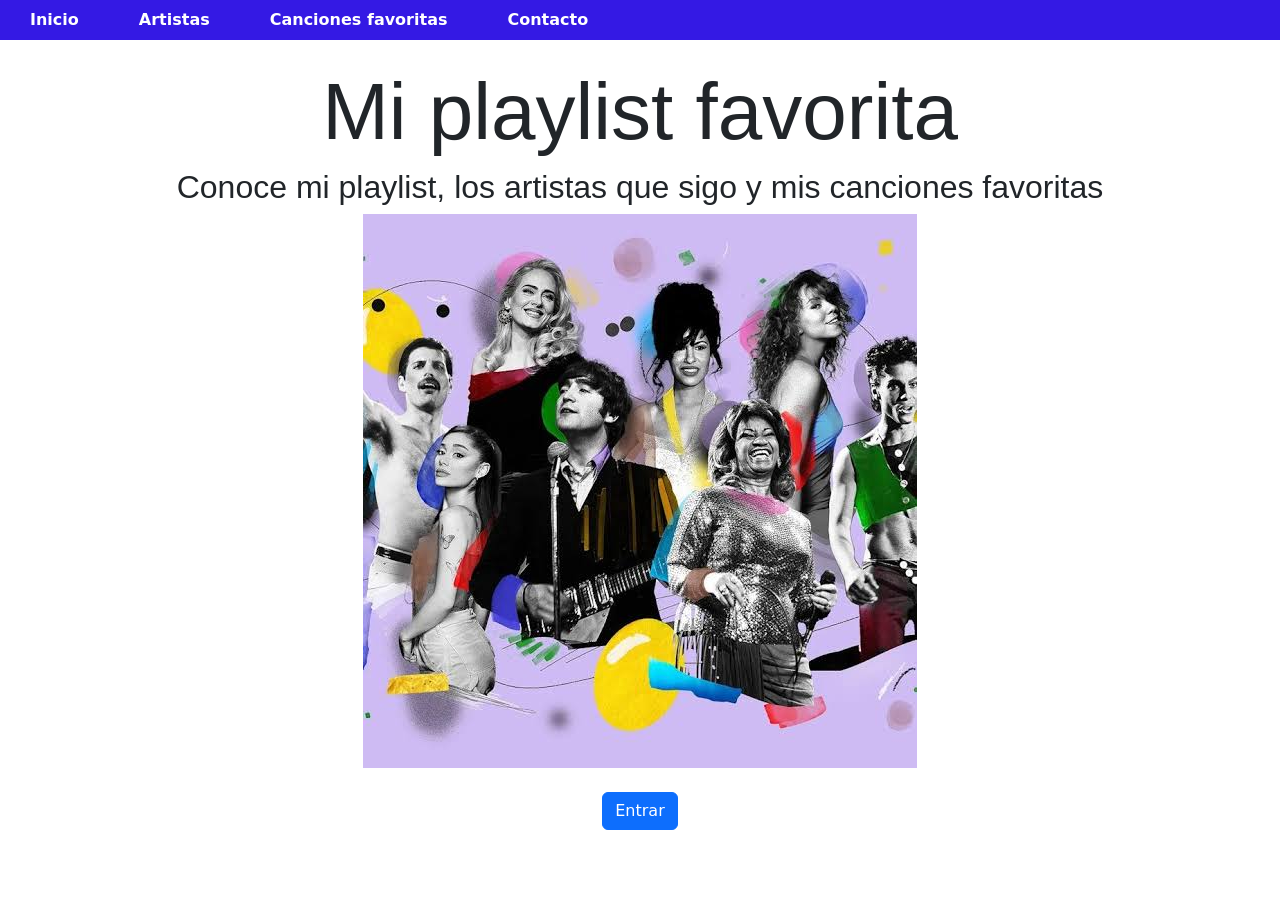
<file: index.html>
<!DOCTYPE html>
<html lang="en">
    <head>
        <meta charset="UTF-8">
        <meta name="viewport" content="width=device-width, initial-scale=1.0">
        <title>Tareas</title>
        <style>
            .navbar {
    background-color: #3419e4; 
    padding: 0.5em 0;
}

.navbar ul {
    list-style: none;
    margin: 0;
    padding: 0;
    display: flex; 
    justify-content: center;
}

.navbar li {
    margin: 0 15px;
}

.navbar a {
    text-decoration: none;
    color: white;
    font-weight: bold;
    padding: 10px 15px;
    transition: background-color 0.3s ease;
    border-radius: 5px;
}


.navbar a:hover {
    background-color: #2153f8; 
    color: #000;
}

    .boton {
  color: white;
  text-decoration: none;
  padding: 15px;
  margin: 5px 10px;
  background-color: #000fb0; 
  border-radius: 5px;
  text-align: center;
  transition: transform 0.3s ease, background-color 0.3s ease;
}


.boton:hover {
  background-color: #2535e4;
  transform: scale(1.1);
}
        </style>
        <center>
        <link rel="stylesheet" href="texto.css">
        <link href="https://cdn.jsdelivr.net/npm/bootstrap@5.3.8/dist/css/bootstrap.min.css" rel="stylesheet" integrity="sha384-sRIl4kxILFvY47J16cr9ZwB07vP4J8+LH7qKQnuqkuIAvNWLzeN8tE5YBujZqJLB" crossorigin="anonymous">



        
        <div class="navbar">
            <ul>
                <li><a href="index.html">Inicio</a></li>
                <li><a href="arti.html">Artistas</a></li>
                <li><a href="canciones.html">Canciones favoritas</a></li>
                <li><a href="contacto.html">Contacto</a></li>

            </ul>
        </div><br>
        </center>
    </head>
    <body>
    <center>
        <h1 class="display-1">Mi playlist favorita</h1>
        <h2>Conoce mi playlist, los artistas que sigo y mis canciones favoritas</h2>
        <picture>

        <img src="cantantes.jpg" class="img-fluid" >
        <br>
        <br>
        <a class="btn btn-primary" href="arti.html" role="button">Entrar</a>
 
<br>
<br>
<br>
<br>

        
        </center>
        <script src="https://cdn.jsdelivr.net/npm/bootstrap@5.3.8/dist/js/bootstrap.bundle.min.js" integrity="sha384-FKyoEForCGlyvwx9Hj09JcYn3nv7wiPVlz7YYwJrWVcXK/BmnVDxM+D2scQbITxI" crossorigin="anonymous"></script>
    </body>
</html>
</file>
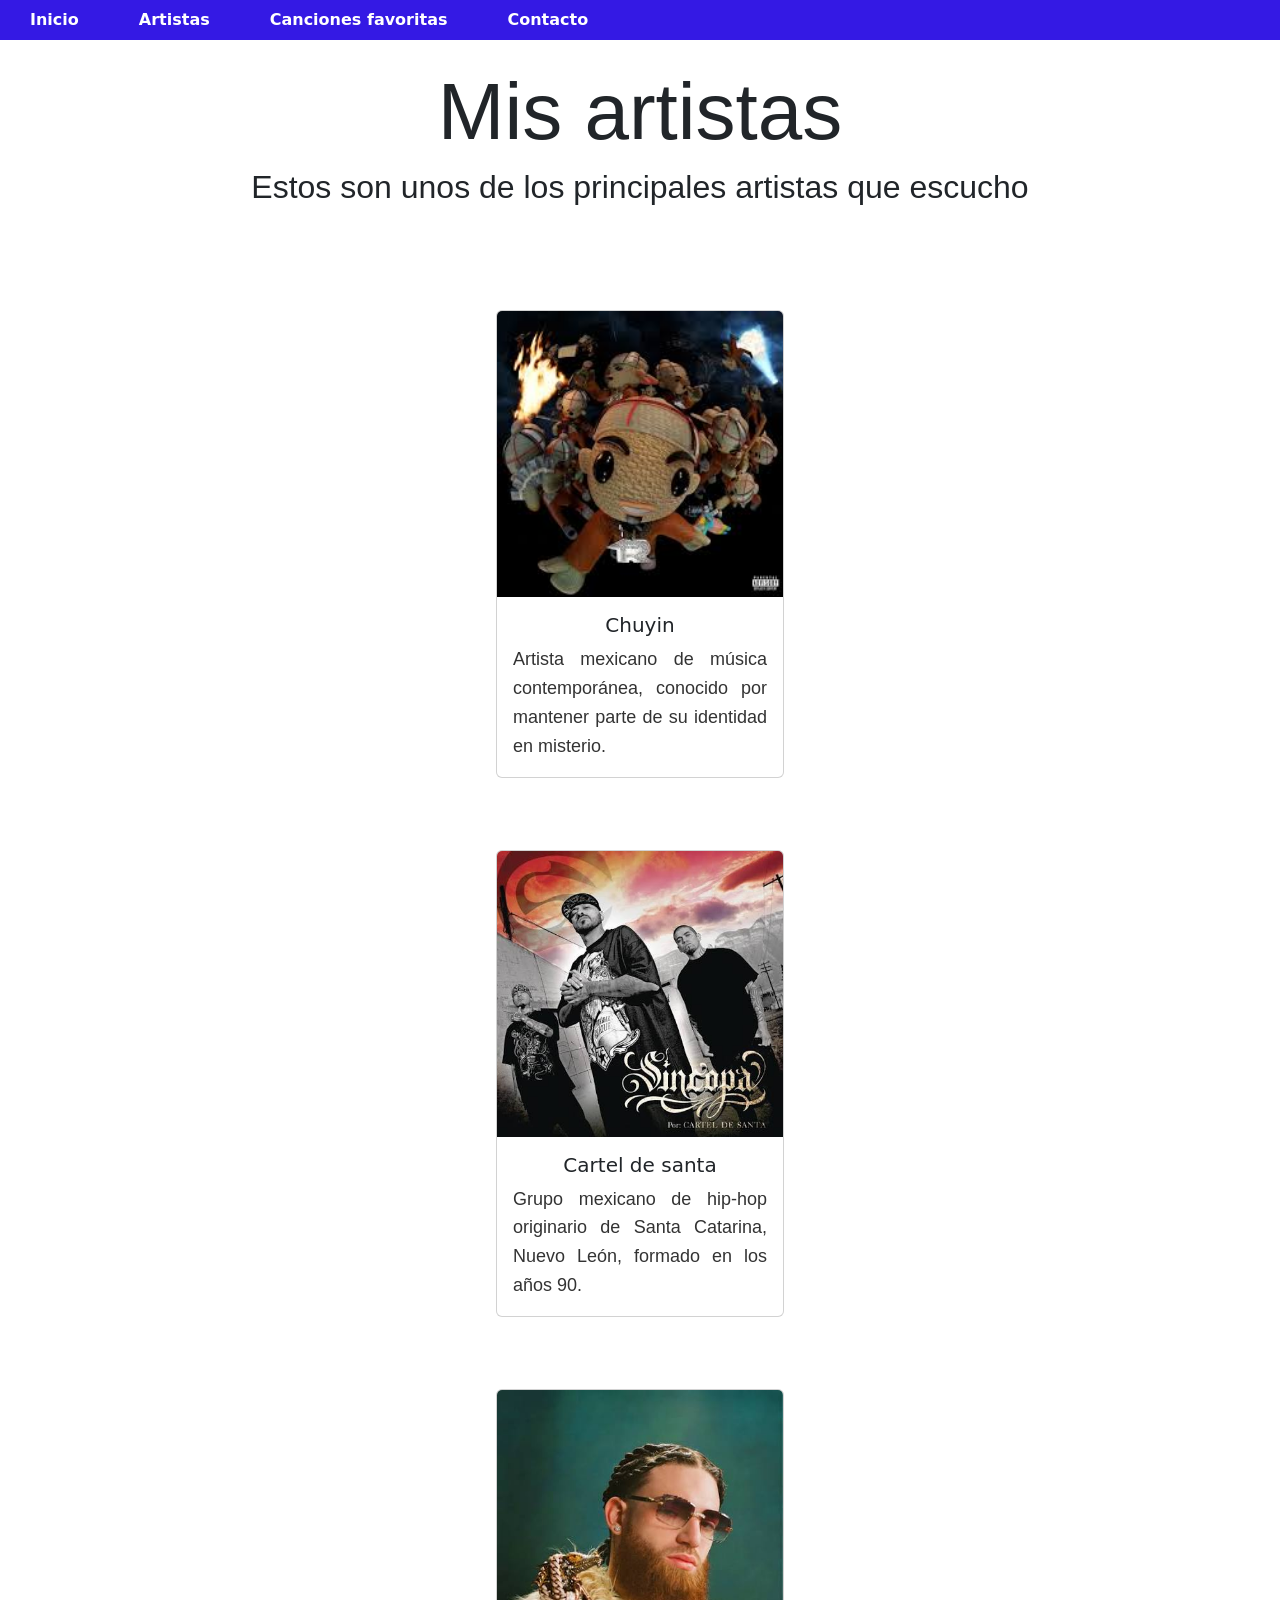
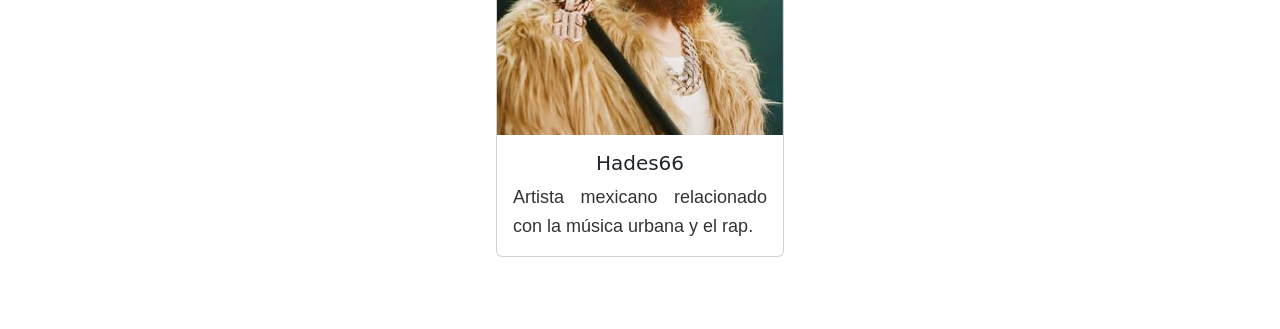
<file: arti.html>
<!DOCTYPE html>
<html lang="en">
    <head>
        <meta charset="UTF-8">
        <meta name="viewport" content="width=device-width, initial-scale=1.0">
        <title>Tareas</title>
        <style>
            .navbar {
    background-color: #3419e4; 
    padding: 0.5em 0;
}

.navbar ul {
    list-style: none;
    margin: 0;
    padding: 0;
    display: flex; 
    justify-content: center;
}

.navbar li {
    margin: 0 15px;
}

.navbar a {
    text-decoration: none;
    color: white;
    font-weight: bold;
    padding: 10px 15px;
    transition: background-color 0.3s ease;
    border-radius: 5px;
}


.navbar a:hover {
    background-color: #2153f8; 
    color: #000;
}

    .boton {
  color: white;
  text-decoration: none;
  padding: 15px;
  margin: 5px 10px;
  background-color: #000fb0; 
  border-radius: 5px;
  text-align: center;
  transition: transform 0.3s ease, background-color 0.3s ease;
}


.boton:hover {
  background-color: #2535e4;
  transform: scale(1.1);
}
        </style>
        <center>
        <link rel="stylesheet" href="texto.css">
        <link href="https://cdn.jsdelivr.net/npm/bootstrap@5.3.8/dist/css/bootstrap.min.css" rel="stylesheet" integrity="sha384-sRIl4kxILFvY47J16cr9ZwB07vP4J8+LH7qKQnuqkuIAvNWLzeN8tE5YBujZqJLB" crossorigin="anonymous">



        
        <div class="navbar">
            <ul>
                <li><a href="index.html">Inicio</a></li>
                <li><a href="arti.html">Artistas</a></li>
                <li><a href="canciones.html">Canciones favoritas</a></li>
                <li><a href="contacto.html">Contacto</a></li>

            </ul>
        </div><br>
        </center>
    </head>
    <body>
    <center>
        <h1 class="display-1">Mis artistas</h1>
        <h2>Estos son unos de los principales artistas que escucho</h2>
        <picture>
 
<br>
<br>
<br>
<br>
<div class="card" style="width: 18rem;">
  <img src="chuyin.jpg" class="card-img-top" alt="...">
  <div class="card-body">
    <h5 class="card-title">Chuyin</h5>
    <p class="card-text">Artista mexicano de música contemporánea, conocido por mantener parte de su identidad en misterio.</p>
  </div>
</div>
<br>
<br>
<br>

<div class="card" style="width: 18rem;">
  <img src="cartel.jpg" class="card-img-top" alt="...">
  <div class="card-body">
    <h5 class="card-title">Cartel de santa</h5>
    <p class="card-text">Grupo mexicano de hip-hop originario de Santa Catarina, Nuevo León, formado en los años 90.</p>
  </div>
</div>
<br>
<br>
<br>

<div class="card" style="width: 18rem;">
  <img src="hades.jpg" class="card-img-top" alt="...">
  <div class="card-body">
    <h5 class="card-title">Hades66</h5>
    <p class="card-text">Artista mexicano relacionado con la música urbana y el rap.</p>
  </div>
</div>
<br>
<br>
<br>
        
        </center>
        <script src="https://cdn.jsdelivr.net/npm/bootstrap@5.3.8/dist/js/bootstrap.bundle.min.js" integrity="sha384-FKyoEForCGlyvwx9Hj09JcYn3nv7wiPVlz7YYwJrWVcXK/BmnVDxM+D2scQbITxI" crossorigin="anonymous"></script>
    </body>
</html>
</file>
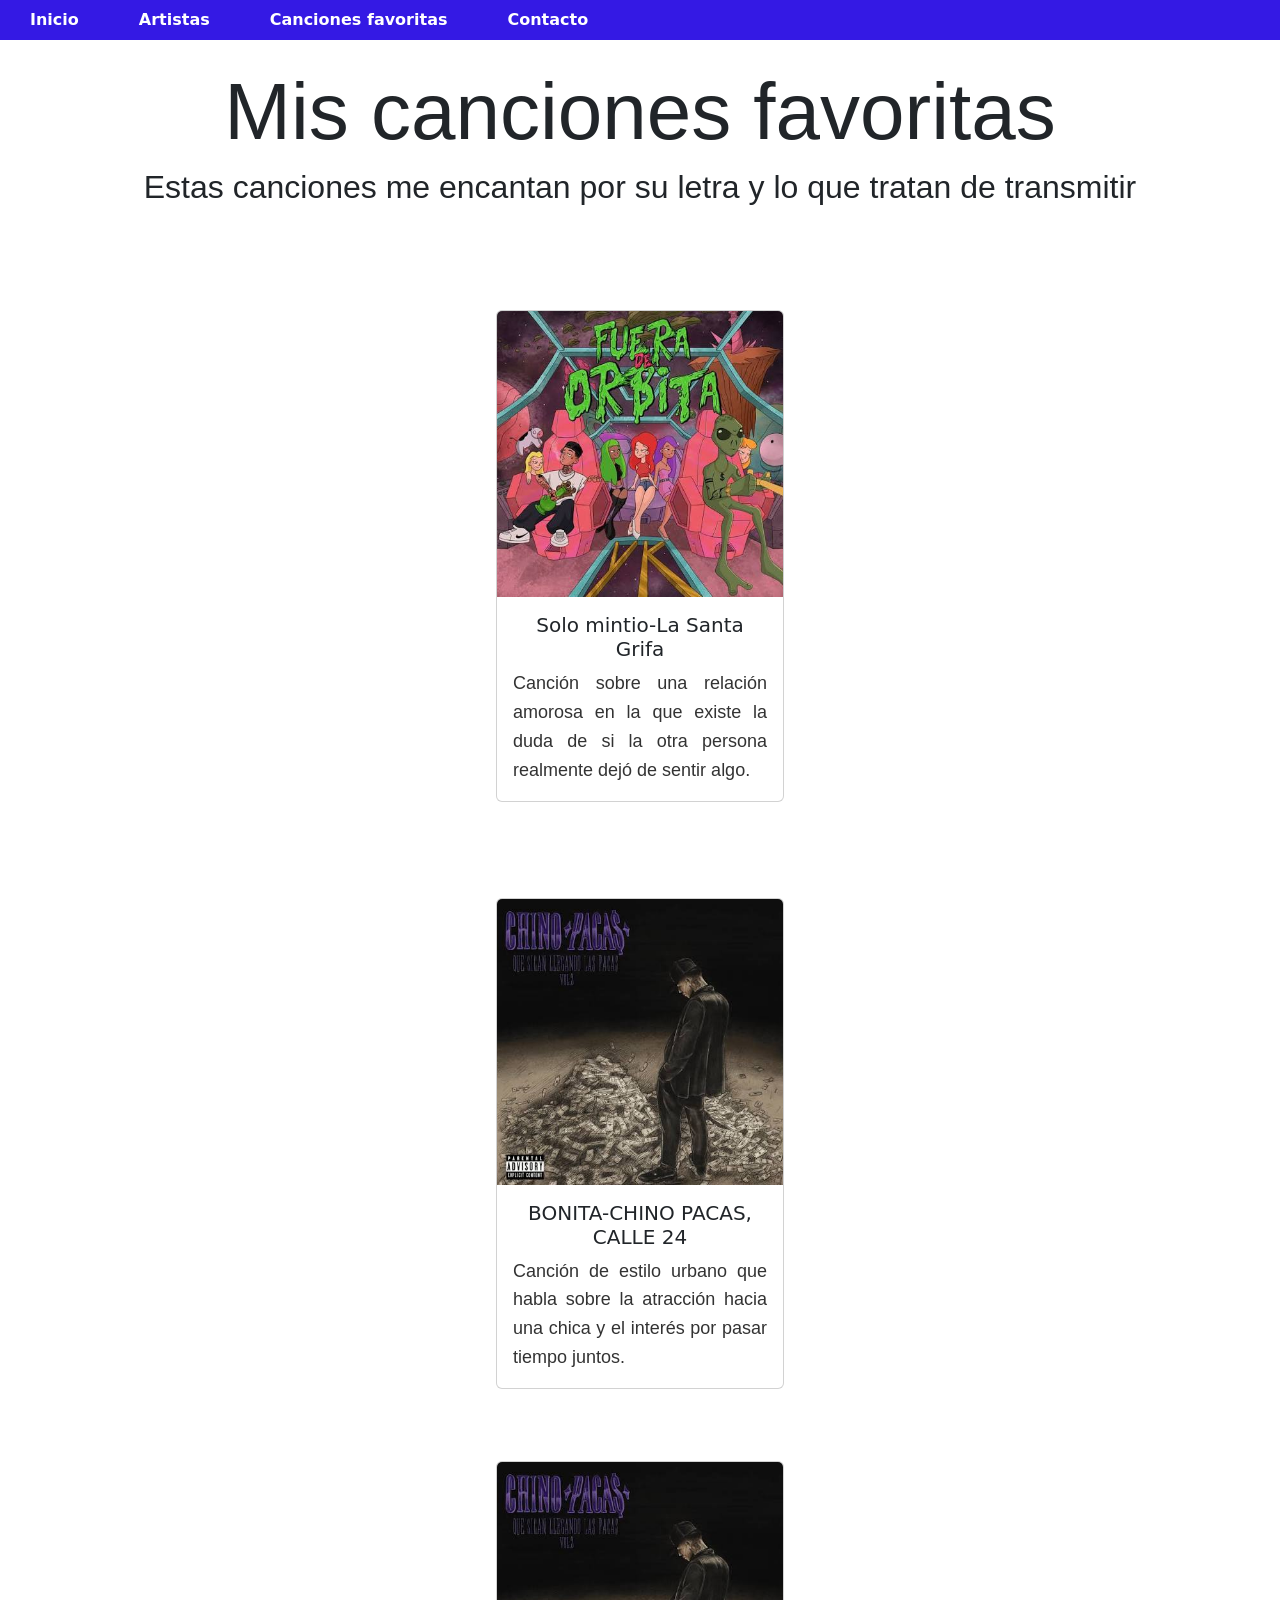
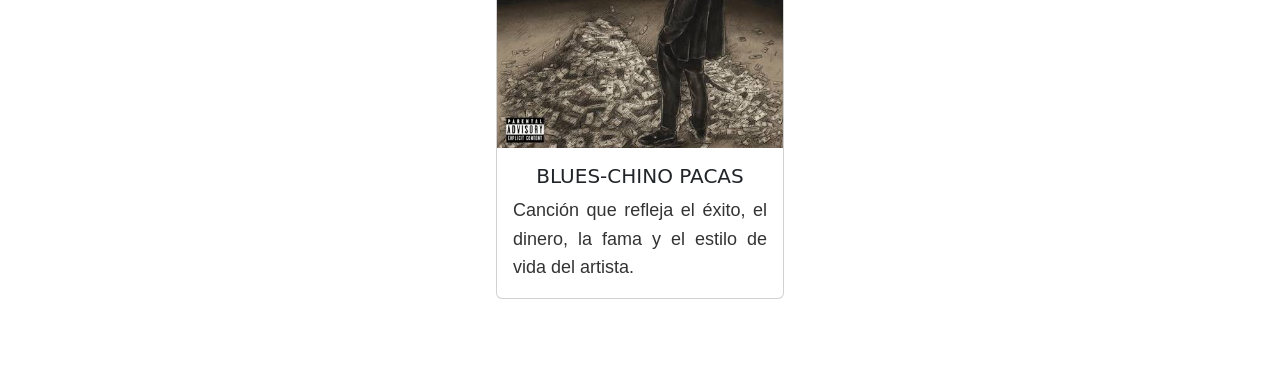
<file: canciones.html>
<!DOCTYPE html>
<html lang="en">
    <head>
        <meta charset="UTF-8">
        <meta name="viewport" content="width=device-width, initial-scale=1.0">
        <title>Tareas</title>
        <style>
            .navbar {
    background-color: #3419e4; 
    padding: 0.5em 0;
}

.navbar ul {
    list-style: none;
    margin: 0;
    padding: 0;
    display: flex; 
    justify-content: center;
}

.navbar li {
    margin: 0 15px;
}

.navbar a {
    text-decoration: none;
    color: white;
    font-weight: bold;
    padding: 10px 15px;
    transition: background-color 0.3s ease;
    border-radius: 5px;
}


.navbar a:hover {
    background-color: #2153f8; 
    color: #000;
}

    .boton {
  color: white;
  text-decoration: none;
  padding: 15px;
  margin: 5px 10px;
  background-color: #000fb0; 
  border-radius: 5px;
  text-align: center;
  transition: transform 0.3s ease, background-color 0.3s ease;
}


.boton:hover {
  background-color: #2535e4;
  transform: scale(1.1);
}
        </style>
        <center>
        <link rel="stylesheet" href="texto.css">
        <link href="https://cdn.jsdelivr.net/npm/bootstrap@5.3.8/dist/css/bootstrap.min.css" rel="stylesheet" integrity="sha384-sRIl4kxILFvY47J16cr9ZwB07vP4J8+LH7qKQnuqkuIAvNWLzeN8tE5YBujZqJLB" crossorigin="anonymous">



        
        <div class="navbar">
            <ul>
                <li><a href="index.html">Inicio</a></li>
                <li><a href="arti.html">Artistas</a></li>
                <li><a href="canciones.html">Canciones favoritas</a></li>
                <li><a href="contacto.html">Contacto</a></li>

            </ul>
        </div><br>
        </center>
    </head>
    <body>
    <center>
        <h1 class="display-1">Mis canciones favoritas</h1>
        <h2>Estas canciones me encantan por su letra y lo que tratan de transmitir</h2>
        <picture>
 
<br>
<br>
<br>
<br>
<div class="card" style="width: 18rem;">
  <img src="solo.jpg" class="card-img-top" alt="...">
  <div class="card-body">
    <h5 class="card-title">Solo mintio-La Santa Grifa</h5>
    <p class="card-text">Canción sobre una relación amorosa en la que existe la duda de si la otra persona realmente dejó de sentir algo.</p>
  </div>
</div>
<br>
<br>
<br>
<br>

<div class="card" style="width: 18rem;">
  <img src="blues.jpg" class="card-img-top" alt="...">
  <div class="card-body">
    <h5 class="card-title">BONITA-CHINO PACAS, CALLE 24</h5>
    <p class="card-text">Canción de estilo urbano que habla sobre la atracción hacia una chica y el interés por pasar tiempo juntos.</p>
  </div>
</div>
<br>
<br>
<br>


<div class="card" style="width: 18rem;">
  <img src="blues.jpg" class="card-img-top" alt="...">
  <div class="card-body">
    <h5 class="card-title">BLUES-CHINO PACAS</h5>
    <p class="card-text">Canción que refleja el éxito, el dinero, la fama y el estilo de vida del artista.</p>
  </div>
</div>
        
<br>
<br>
<br>
        </center>
        <script src="https://cdn.jsdelivr.net/npm/bootstrap@5.3.8/dist/js/bootstrap.bundle.min.js" integrity="sha384-FKyoEForCGlyvwx9Hj09JcYn3nv7wiPVlz7YYwJrWVcXK/BmnVDxM+D2scQbITxI" crossorigin="anonymous"></script>
    </body>
</html>
</file>
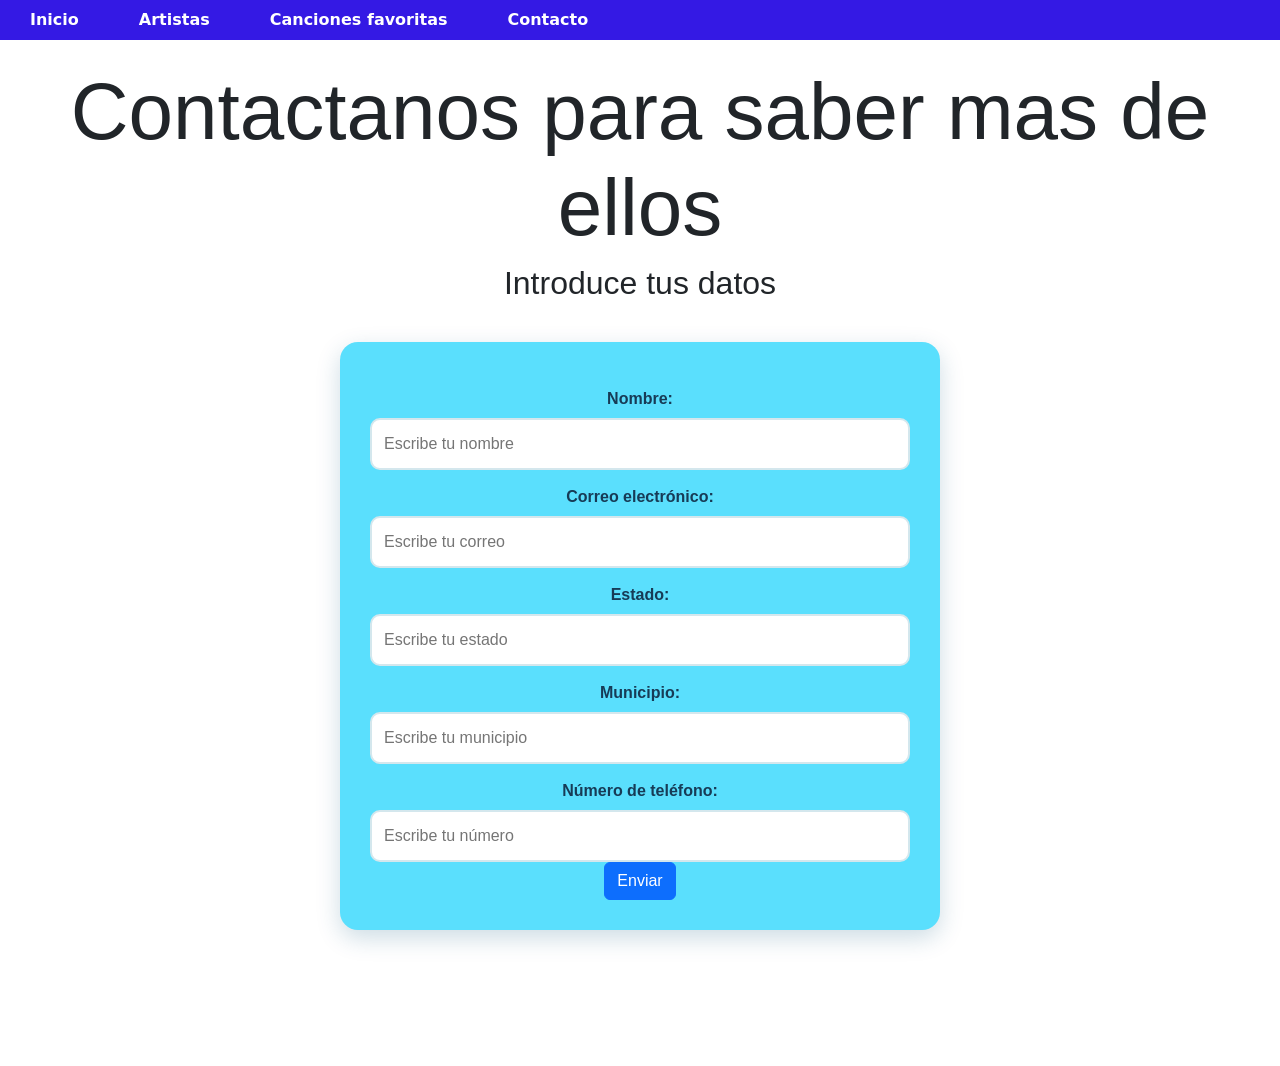
<file: contacto.html>
<!DOCTYPE html>
<html lang="en">
    <head>
        <meta charset="UTF-8">
        <meta name="viewport" content="width=device-width, initial-scale=1.0">
        <title>Tareas</title>
        <style>
            .navbar {
    background-color: #3419e4; 
    padding: 0.5em 0;
}

.navbar ul {
    list-style: none;
    margin: 0;
    padding: 0;
    display: flex; 
    justify-content: center;
}

.navbar li {
    margin: 0 15px;
}

.navbar a {
    text-decoration: none;
    color: white;
    font-weight: bold;
    padding: 10px 15px;
    transition: background-color 0.3s ease;
    border-radius: 5px;
}


.navbar a:hover {
    background-color: #2153f8; 
    color: #000;
}

    .boton {
  color: white;
  text-decoration: none;
  padding: 15px;
  margin: 5px 10px;
  background-color: #000fb0; 
  border-radius: 5px;
  text-align: center;
  transition: transform 0.3s ease, background-color 0.3s ease;
}


.boton:hover {
  background-color: #2535e4;
  transform: scale(1.1);
}
        </style>
        <center>
        <link rel="stylesheet" href="texto.css">
        <link rel="stylesheet" href="forms.css">
        <link href="https://cdn.jsdelivr.net/npm/bootstrap@5.3.8/dist/css/bootstrap.min.css" rel="stylesheet" integrity="sha384-sRIl4kxILFvY47J16cr9ZwB07vP4J8+LH7qKQnuqkuIAvNWLzeN8tE5YBujZqJLB" crossorigin="anonymous">



        
        <div class="navbar">
            <ul>
                <li><a href="index.html">Inicio</a></li>
                <li><a href="arti.html">Artistas</a></li>
                <li><a href="canciones.html">Canciones favoritas</a></li>
                <li><a href="contacto.html">Contacto</a></li>

            </ul>
        </div><br>
        </center>
    </head>
    <body>
    <center>
        <h1 class="display-1">Contactanos para saber mas de ellos</h1>
        <h2>Introduce tus datos</h2>
        <picture>

            <form id="formulario">

    <label for="nombre">Nombre:</label>
    <input type="text" id="nombre" placeholder="Escribe tu nombre">

    <label for="correo">Correo electrónico:</label>
    <input type="text" id="correo" placeholder="Escribe tu correo">

    <label for="esta">Estado:</label>
    <input type="text" id="esta" placeholder="Escribe tu estado">

    <label for="municipio">Municipio:</label>
    <input type="text" id="municipio" placeholder="Escribe tu municipio">

    <label for="num">Número de teléfono:</label>
    <input type="text" id="num" placeholder="Escribe tu número">

    <a class="btn btn-primary" href="index.html" role="button">Enviar</a>
 

</form>
 
<br>
<br>
<br>
<br>

        
        </center>
        <script src="https://cdn.jsdelivr.net/npm/bootstrap@5.3.8/dist/js/bootstrap.bundle.min.js" integrity="sha384-FKyoEForCGlyvwx9Hj09JcYn3nv7wiPVlz7YYwJrWVcXK/BmnVDxM+D2scQbITxI" crossorigin="anonymous"></script>
    </body>
</html>
</file>
<file: texto.css>
/* Estilo general del texto */
p {
    font-family: Arial, sans-serif;
    font-size: 18px;
    color: #333;
    line-height: 1.6;
    text-align: justify;
}

/* Títulos */
h1 {
    font-family: Arial, sans-serif;
    font-size: 32px;
    color: #2c3e50;
    text-align: center;
}

h2 {
    font-family: Arial, sans-serif;
    font-size: 24px;
    color: #3498db;
}

/* Texto destacado */
.destacado {
    font-weight: bold;
    color: #3498db;
}
</file>
<file: forms.css>
/* FORMULARIO */
#formulario {
    max-width: 600px;
    width: 90%;
    margin: 40px auto;
    padding: 30px;
    background: #5adffd;
    border-radius: 18px;
    box-shadow: 0 8px 25px rgba(0, 80, 120, 0.20);
    font-family: Arial, sans-serif;
    box-sizing: border-box;
}

/* ETIQUETAS */
#formulario label {
    display: block;
    margin-top: 15px;
    margin-bottom: 7px;
    color: #173b56;
    font-size: 16px;
    font-weight: bold;
}

/* CAMPOS */
#formulario input {
    width: 100%;
    padding: 12px;
    border: 2px solid #d4e7ed;
    border-radius: 10px;
    background-color: #ffffff;
    color: #173b56;
    font-size: 16px;
    box-sizing: border-box;
    outline: none;
    transition: 0.3s;
}

/* CUANDO SE SELECCIONA EL CAMPO */
#formulario input:focus {
    border-color: #087e9b;
    box-shadow: 0 0 0 3px rgba(8, 126, 155, 0.15);
}

/* EFECTO AL PASAR EL CURSOR */
#formulario input:hover {
    border-color: #19b5bd;
}


/* =========================
   CELULAR
========================= */

@media (max-width: 600px) {

    #formulario {
        width: 94%;
        padding: 20px 16px;
        margin: 25px auto;
        border-radius: 15px;
    }

    #formulario label {
        font-size: 15px;
        margin-top: 13px;
    }

    #formulario input {
        padding: 13px;
        font-size: 16px;
    }
}
</file>
